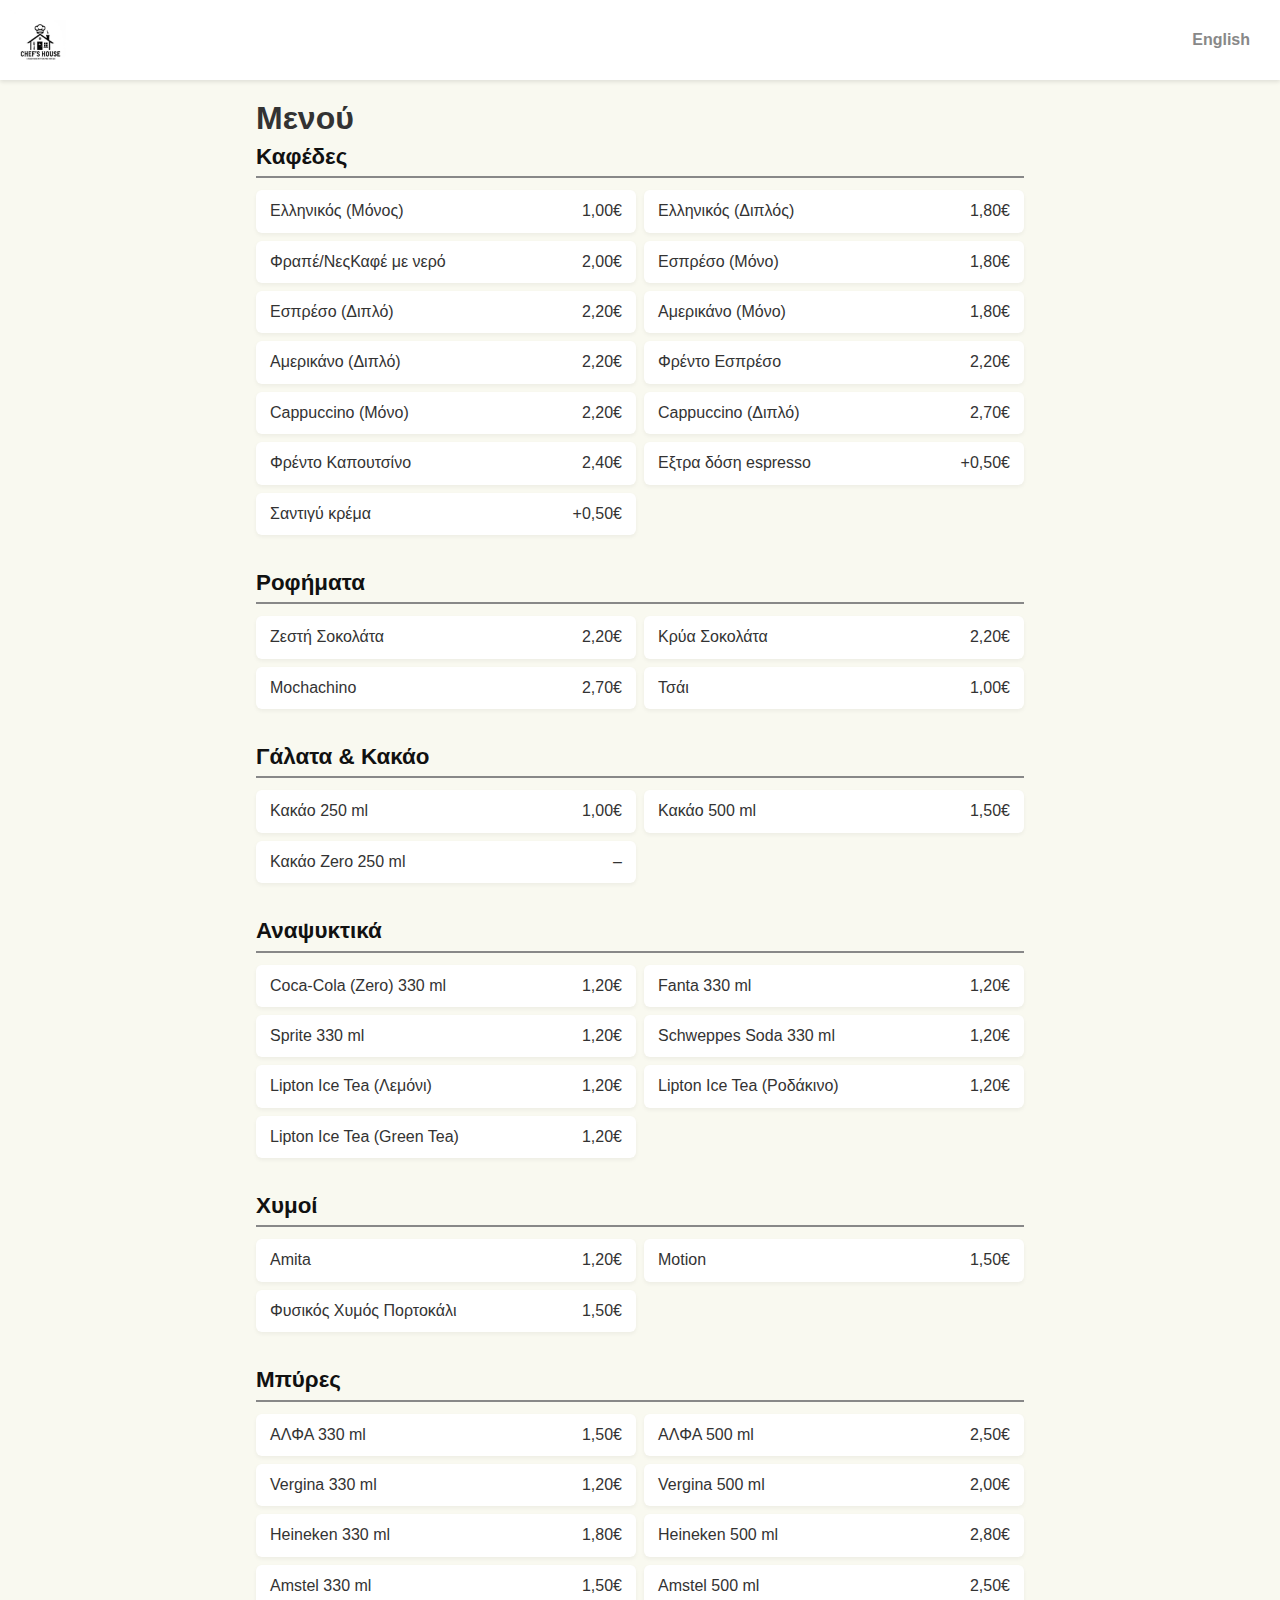
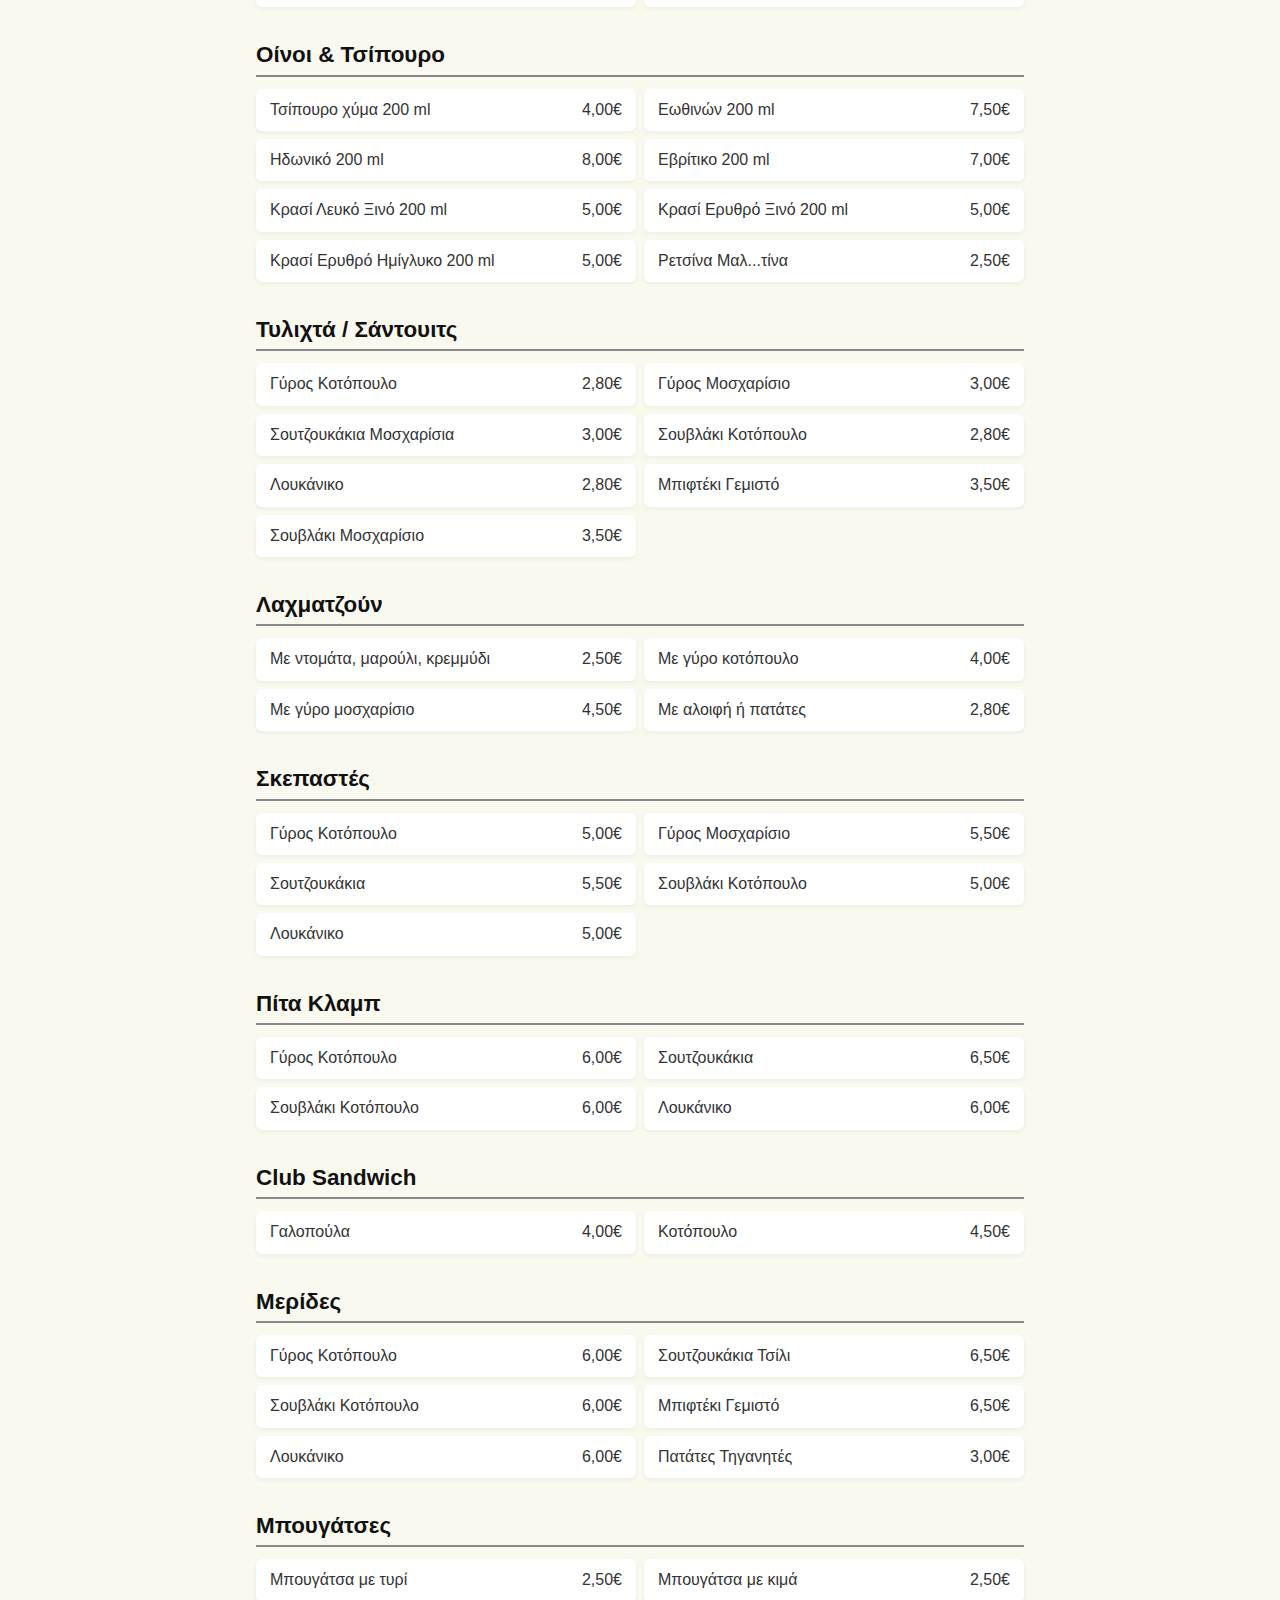
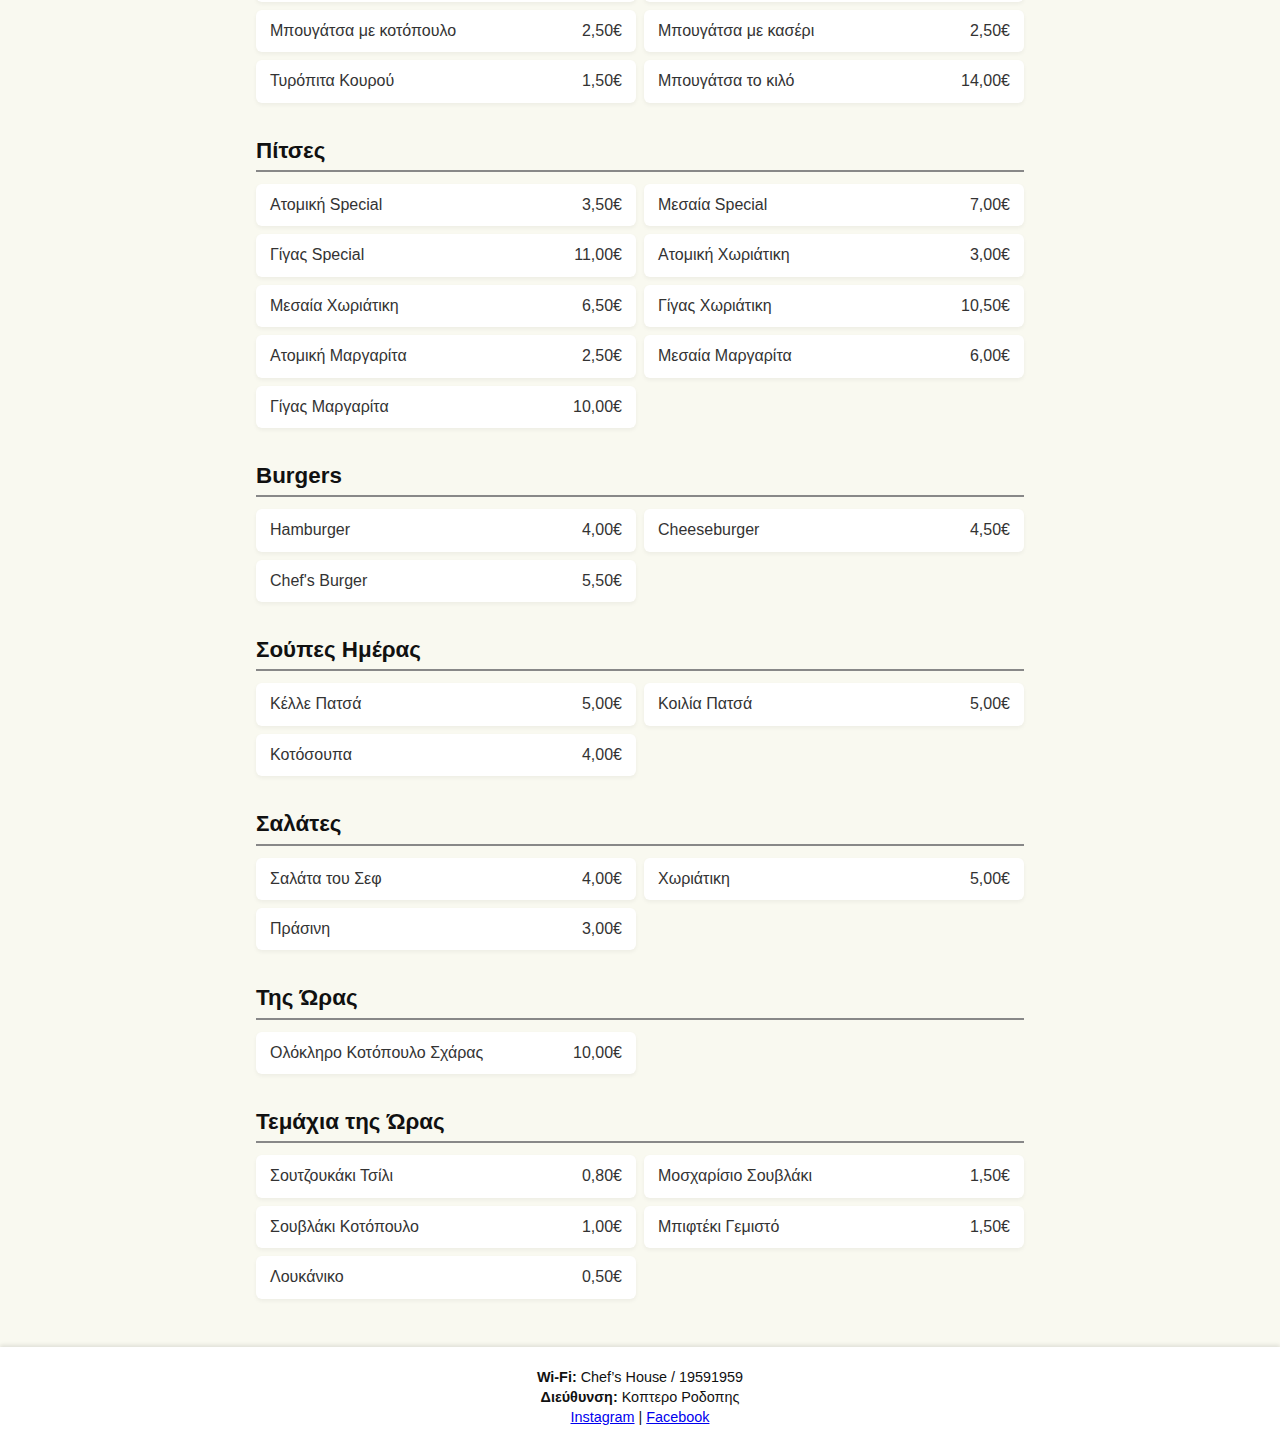
<file: index.html>
<!DOCTYPE html>
<html lang="el">
<head>
  <meta charset="UTF-8"><meta name="viewport" content="width=device-width, initial-scale=1">
  <title>Chef's House Menu</title>
  <link rel="stylesheet" href="styles.css">
</head><body>
  <header>
    <img src="logo.png" alt="Logo">
    <nav><a href="menu_en.html">English</a></nav>
  </header>
  <div class="container">
    <h1>Μενού</h1>
    <section><h2>Καφέδες</h2><div class="items">
      <div class="item"><div class="item-name">Ελληνικός (Μόνος)</div><div class="item-price">1,00€</div></div>
      <div class="item"><div class="item-name">Ελληνικός (Διπλός)</div><div class="item-price">1,80€</div></div>
      <div class="item"><div class="item-name">Φραπέ/ΝεςΚαφέ με νερό</div><div class="item-price">2,00€</div></div>
      <div class="item"><div class="item-name">Εσπρέσο (Μόνο)</div><div class="item-price">1,80€</div></div>
      <div class="item"><div class="item-name">Εσπρέσο (Διπλό)</div><div class="item-price">2,20€</div></div>
      <div class="item"><div class="item-name">Αμερικάνο (Μόνο)</div><div class="item-price">1,80€</div></div>
      <div class="item"><div class="item-name">Αμερικάνο (Διπλό)</div><div class="item-price">2,20€</div></div>
      <div class="item"><div class="item-name">Φρέντο Εσπρέσο</div><div class="item-price">2,20€</div></div>
      <div class="item"><div class="item-name">Cappuccino (Μόνο)</div><div class="item-price">2,20€</div></div>
      <div class="item"><div class="item-name">Cappuccino (Διπλό)</div><div class="item-price">2,70€</div></div>
      <div class="item"><div class="item-name">Φρέντο Καπουτσίνο</div><div class="item-price">2,40€</div></div>
      <div class="item"><div class="item-name">Εξτρα δόση espresso</div><div class="item-price">+0,50€</div></div>
      <div class="item"><div class="item-name">Σαντιγύ κρέμα</div><div class="item-price">+0,50€</div></div>
    </div></section>
    <section><h2>Ροφήματα</h2><div class="items">
      <div class="item"><div class="item-name">Ζεστή Σοκολάτα</div><div class="item-price">2,20€</div></div>
      <div class="item"><div class="item-name">Κρύα Σοκολάτα</div><div class="item-price">2,20€</div></div>
      <div class="item"><div class="item-name">Mochachino</div><div class="item-price">2,70€</div></div>
      <div class="item"><div class="item-name">Τσάι</div><div class="item-price">1,00€</div></div>
    </div></section>
    <section><h2>Γάλατα & Κακάο</h2><div class="items">
      <div class="item"><div class="item-name">Κακάο 250 ml</div><div class="item-price">1,00€</div></div>
      <div class="item"><div class="item-name">Κακάο 500 ml</div><div class="item-price">1,50€</div></div>
      <div class="item"><div class="item-name">Κακάο Zero 250 ml</div><div class="item-price">–</div></div>
    </div></section>
    <section><h2>Αναψυκτικά</h2><div class="items">
      <div class="item"><div class="item-name">Coca-Cola (Zero) 330 ml</div><div class="item-price">1,20€</div></div>
      <div class="item"><div class="item-name">Fanta 330 ml</div><div class="item-price">1,20€</div></div>
      <div class="item"><div class="item-name">Sprite 330 ml</div><div class="item-price">1,20€</div></div>
      <div class="item"><div class="item-name">Schweppes Soda 330 ml</div><div class="item-price">1,20€</div></div>
      <div class="item"><div class="item-name">Lipton Ice Tea (Λεμόνι)</div><div class="item-price">1,20€</div></div>
      <div class="item"><div class="item-name">Lipton Ice Tea (Ροδάκινο)</div><div class="item-price">1,20€</div></div>
      <div class="item"><div class="item-name">Lipton Ice Tea (Green Tea)</div><div class="item-price">1,20€</div></div>
    </div></section>
    <section><h2>Χυμοί</h2><div class="items">
      <div class="item"><div class="item-name">Amita</div><div class="item-price">1,20€</div></div>
      <div class="item"><div class="item-name">Motion</div><div class="item-price">1,50€</div></div>
      <div class="item"><div class="item-name">Φυσικός Χυμός Πορτοκάλι</div><div class="item-price">1,50€</div></div>
    </div></section>
    <section><h2>Μπύρες</h2><div class="items">
      <div class="item"><div class="item-name">ΑΛΦΑ 330 ml</div><div class="item-price">1,50€</div></div>
      <div class="item"><div class="item-name">ΑΛΦΑ 500 ml</div><div class="item-price">2,50€</div></div>
      <div class="item"><div class="item-name">Vergina 330 ml</div><div class="item-price">1,20€</div></div>
      <div class="item"><div class="item-name">Vergina 500 ml</div><div class="item-price">2,00€</div></div>
      <div class="item"><div class="item-name">Heineken 330 ml</div><div class="item-price">1,80€</div></div>
      <div class="item"><div class="item-name">Heineken 500 ml</div><div class="item-price">2,80€</div></div>
      <div class="item"><div class="item-name">Amstel 330 ml</div><div class="item-price">1,50€</div></div>
      <div class="item"><div class="item-name">Amstel 500 ml</div><div class="item-price">2,50€</div></div>
    </div></section>
    <section><h2>Οίνοι & Τσίπουρο</h2><div class="items">
      <div class="item"><div class="item-name">Τσίπουρο χύμα 200 ml</div><div class="item-price">4,00€</div></div>
      <div class="item"><div class="item-name">Eωθινών 200 ml</div><div class="item-price">7,50€</div></div>
      <div class="item"><div class="item-name">Ηδωνικό 200 ml</div><div class="item-price">8,00€</div></div>
      <div class="item"><div class="item-name">Εβρίτικο 200 ml</div><div class="item-price">7,00€</div></div>
      <div class="item"><div class="item-name">Κρασί Λευκό Ξινό 200 ml</div><div class="item-price">5,00€</div></div>
      <div class="item"><div class="item-name">Κρασί Ερυθρό Ξινό 200 ml</div><div class="item-price">5,00€</div></div>
      <div class="item"><div class="item-name">Κρασί Ερυθρό Ημίγλυκο 200 ml</div><div class="item-price">5,00€</div></div>
      <div class="item"><div class="item-name">Ρετσίνα Μαλ...τίνα</div><div class="item-price">2,50€</div></div>
    </div></section>
    <section><h2>Τυλιχτά / Σάντουιτς</h2><div class="items">
      <div class="item"><div class="item-name">Γύρος Κοτόπουλο</div><div class="item-price">2,80€</div></div>
      <div class="item"><div class="item-name">Γύρος Μοσχαρίσιο</div><div class="item-price">3,00€</div></div>
      <div class="item"><div class="item-name">Σουτζουκάκια Μοσχαρίσια</div><div class="item-price">3,00€</div></div>
      <div class="item"><div class="item-name">Σουβλάκι Κοτόπουλο</div><div class="item-price">2,80€</div></div>
      <div class="item"><div class="item-name">Λουκάνικο</div><div class="item-price">2,80€</div></div>
      <div class="item"><div class="item-name">Μπιφτέκι Γεμιστό</div><div class="item-price">3,50€</div></div>
      <div class="item"><div class="item-name">Σουβλάκι Μοσχαρίσιο</div><div class="item-price">3,50€</div></div>
    </div></section>
    <section><h2>Λαχματζούν</h2><div class="items">
      <div class="item"><div class="item-name">Με ντομάτα, μαρούλι, κρεμμύδι</div><div class="item-price">2,50€</div></div>
      <div class="item"><div class="item-name">Με γύρο κοτόπουλο</div><div class="item-price">4,00€</div></div>
      <div class="item"><div class="item-name">Με γύρο μοσχαρίσιο</div><div class="item-price">4,50€</div></div>
      <div class="item"><div class="item-name">Με αλοιφή ή πατάτες</div><div class="item-price">2,80€</div></div>
    </div></section>
    <section><h2>Σκεπαστές</h2><div class="items">
      <div class="item"><div class="item-name">Γύρος Κοτόπουλο</div><div class="item-price">5,00€</div></div>
      <div class="item"><div class="item-name">Γύρος Μοσχαρίσιο</div><div class="item-price">5,50€</div></div>
      <div class="item"><div class="item-name">Σουτζουκάκια</div><div class="item-price">5,50€</div></div>
      <div class="item"><div class="item-name">Σουβλάκι Κοτόπουλο</div><div class="item-price">5,00€</div></div>
      <div class="item"><div class="item-name">Λουκάνικο</div><div class="item-price">5,00€</div></div>
    </div></section>
    <section><h2>Πίτα Κλαμπ</h2><div class="items">
      <div class="item"><div class="item-name">Γύρος Κοτόπουλο</div><div class="item-price">6,00€</div></div>
      <div class="item"><div class="item-name">Σουτζουκάκια</div><div class="item-price">6,50€</div></div>
      <div class="item"><div class="item-name">Σουβλάκι Κοτόπουλο</div><div class="item-price">6,00€</div></div>
      <div class="item"><div class="item-name">Λουκάνικο</div><div class="item-price">6,00€</div></div>
    </div></section>
    <section><h2>Club Sandwich</h2><div class="items">
      <div class="item"><div class="item-name">Γαλοπούλα</div><div class="item-price">4,00€</div></div>
      <div class="item"><div class="item-name">Κοτόπουλο</div><div class="item-price">4,50€</div></div>
    </div></section>
    <section><h2>Μερίδες</h2><div class="items">
      <div class="item"><div class="item-name">Γύρος Κοτόπουλο</div><div class="item-price">6,00€</div></div>
      <div class="item"><div class="item-name">Σουτζουκάκια Τσίλι</div><div class="item-price">6,50€</div></div>
      <div class="item"><div class="item-name">Σουβλάκι Κοτόπουλο</div><div class="item-price">6,00€</div></div>
      <div class="item"><div class="item-name">Μπιφτέκι Γεμιστό</div><div class="item-price">6,50€</div></div>
      <div class="item"><div class="item-name">Λουκάνικο</div><div class="item-price">6,00€</div></div>
      <div class="item"><div class="item-name">Πατάτες Τηγανητές</div><div class="item-price">3,00€</div></div>
    </div></section>
    <section><h2>Μπουγάτσες</h2><div class="items">
      <div class="item"><div class="item-name">Μπουγάτσα με τυρί</div><div class="item-price">2,50€</div></div>
      <div class="item"><div class="item-name">Μπουγάτσα με κιμά</div><div class="item-price">2,50€</div></div>
      <div class="item"><div class="item-name">Μπουγάτσα με κοτόπουλο</div><div class="item-price">2,50€</div></div>
      <div class="item"><div class="item-name">Μπουγάτσα με κασέρι</div><div class="item-price">2,50€</div></div>
      <div class="item"><div class="item-name">Τυρόπιτα Κουρού</div><div class="item-price">1,50€</div></div>
      <div class="item"><div class="item-name">Μπουγάτσα το κιλό</div><div class="item-price">14,00€</div></div>
    </div></section>
    <section><h2>Πίτσες</h2><div class="items">
      <div class="item"><div class="item-name">Ατομική Special</div><div class="item-price">3,50€</div></div>
      <div class="item"><div class="item-name">Μεσαία Special</div><div class="item-price">7,00€</div></div>
      <div class="item"><div class="item-name">Γίγας Special</div><div class="item-price">11,00€</div></div>
      <div class="item"><div class="item-name">Ατομική Χωριάτικη</div><div class="item-price">3,00€</div></div>
      <div class="item"><div class="item-name">Μεσαία Χωριάτικη</div><div class="item-price">6,50€</div></div>
      <div class="item"><div class="item-name">Γίγας Χωριάτικη</div><div class="item-price">10,50€</div></div>
      <div class="item"><div class="item-name">Ατομική Μαργαρίτα</div><div class="item-price">2,50€</div></div>
      <div class="item"><div class="item-name">Μεσαία Μαργαρίτα</div><div class="item-price">6,00€</div></div>
      <div class="item"><div class="item-name">Γίγας Μαργαρίτα</div><div class="item-price">10,00€</div></div>
    </div></section>
    <section><h2>Burgers</h2><div class="items">
      <div class="item"><div class="item-name">Hamburger</div><div class="item-price">4,00€</div></div>
      <div class="item"><div class="item-name">Cheeseburger</div><div class="item-price">4,50€</div></div>
      <div class="item"><div class="item-name">Chef's Burger</div><div class="item-price">5,50€</div></div>
    </div></section>
    <section><h2>Σούπες Ημέρας</h2><div class="items">
      <div class="item"><div class="item-name">Κέλλε Πατσά</div><div class="item-price">5,00€</div></div>
      <div class="item"><div class="item-name">Κοιλία Πατσά</div><div class="item-price">5,00€</div></div>
      <div class="item"><div class="item-name">Κοτόσουπα</div><div class="item-price">4,00€</div></div>
    </div></section>
    <section><h2>Σαλάτες</h2><div class="items">
      <div class="item"><div class="item-name">Σαλάτα του Σεφ</div><div class="item-price">4,00€</div></div>
      <div class="item"><div class="item-name">Χωριάτικη</div><div class="item-price">5,00€</div></div>
      <div class="item"><div class="item-name">Πράσινη</div><div class="item-price">3,00€</div></div>
    </div></section>
    <section><h2>Της Ώρας</h2><div class="items">
      <div class="item"><div class="item-name">Ολόκληρο Κοτόπουλο Σχάρας</div><div class="item-price">10,00€</div></div>
    </div></section>
    <section><h2>Τεμάχια της Ώρας</h2><div class="items">
      <div class="item"><div class="item-name">Σουτζουκάκι Τσίλι</div><div class="item-price">0,80€</div></div>
      <div class="item"><div class="item-name">Μοσχαρίσιο Σουβλάκι</div><div class="item-price">1,50€</div></div>
      <div class="item"><div class="item-name">Σουβλάκι Κοτόπουλο</div><div class="item-price">1,00€</div></div>
      <div class="item"><div class="item-name">Μπιφτέκι Γεμιστό</div><div class="item-price">1,50€</div></div>
      <div class="item"><div class="item-name">Λουκάνικο</div><div class="item-price">0,50€</div></div>
    </div></section>
  </div>
  <footer>
    <p><strong>Wi-Fi:</strong> Chef’s House / 19591959</p>
    <p><strong>Διεύθυνση:</strong> Κοπτερο Ροδοπης</p>
    <p><a href="https://www.instagram.com/chefs.house__?igsh=a2duYXZkZ282cHk3&utm_source=qr" target="_blank">Instagram</a> | <a href="https://www.facebook.com/share/16SbueVHPb/?mibextid=wwXIfr" target="_blank">Facebook</a></p>
  </footer>
</body></html>
</file>
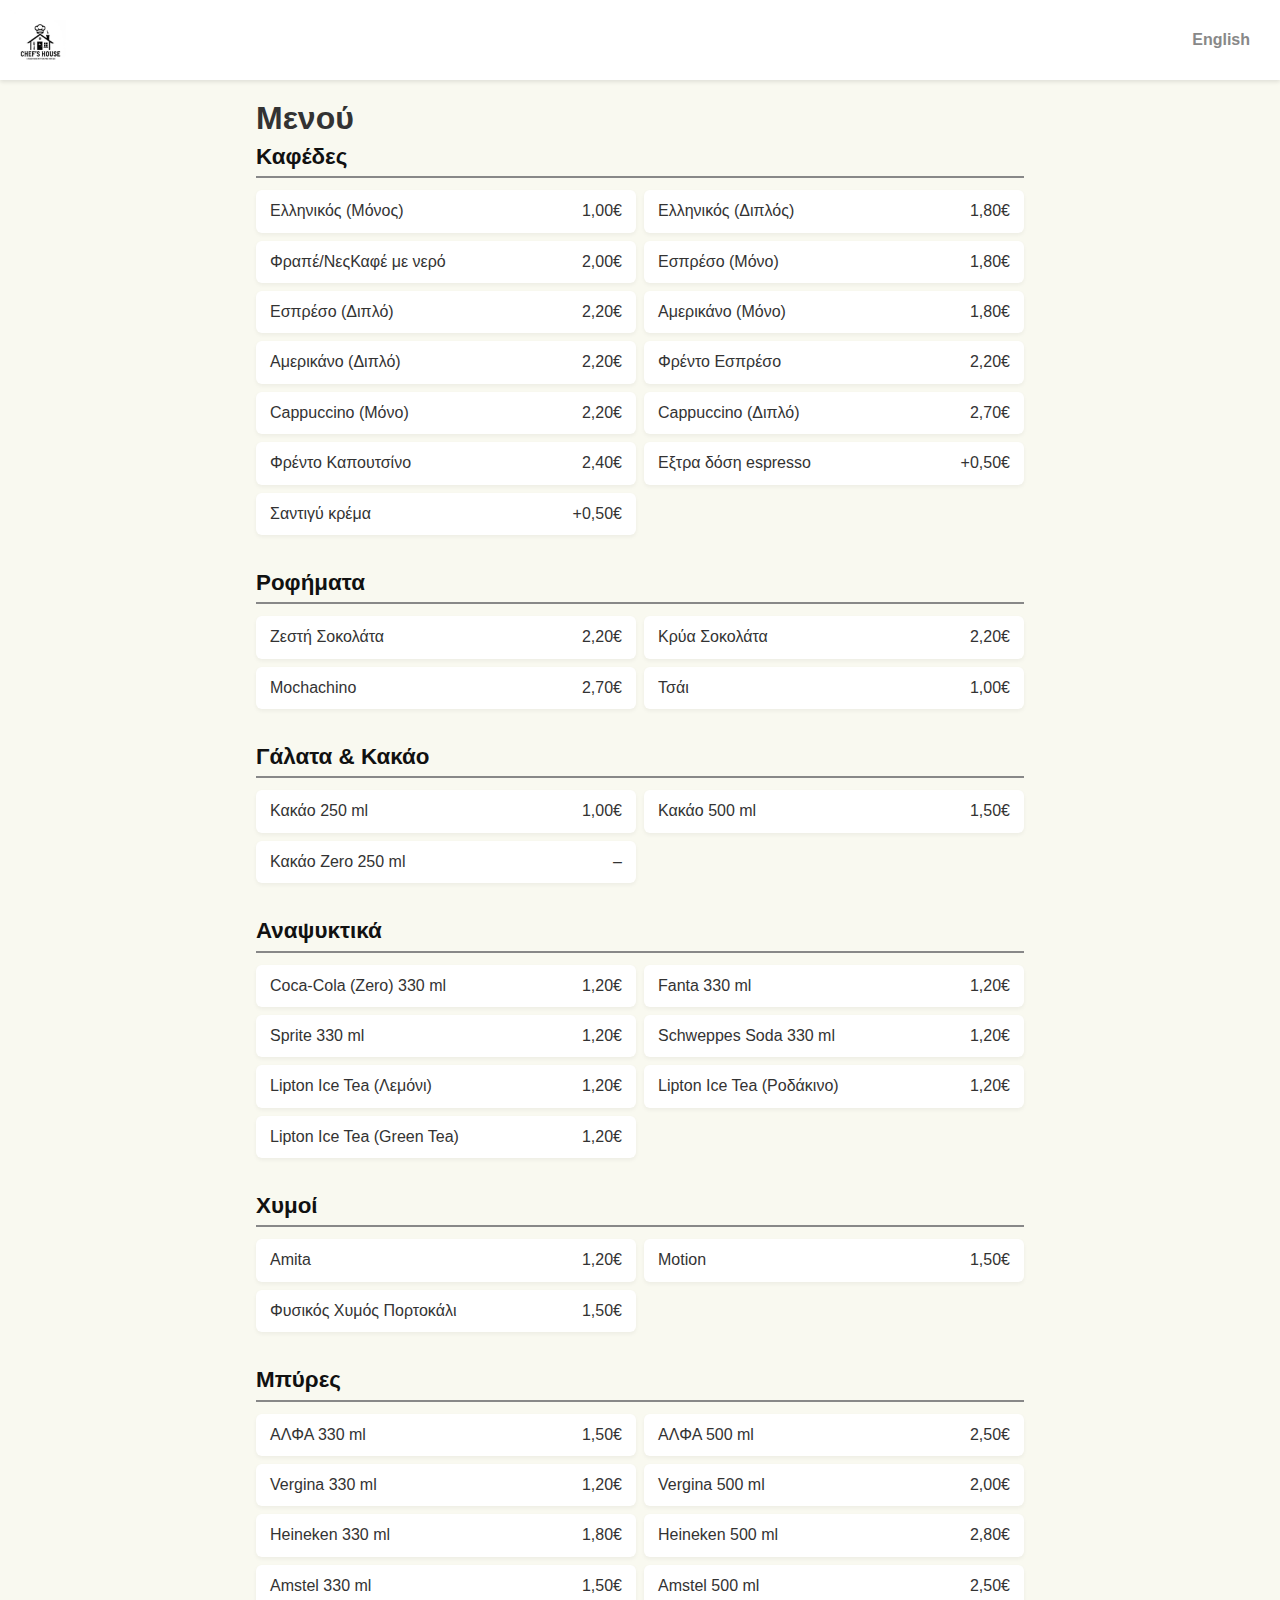
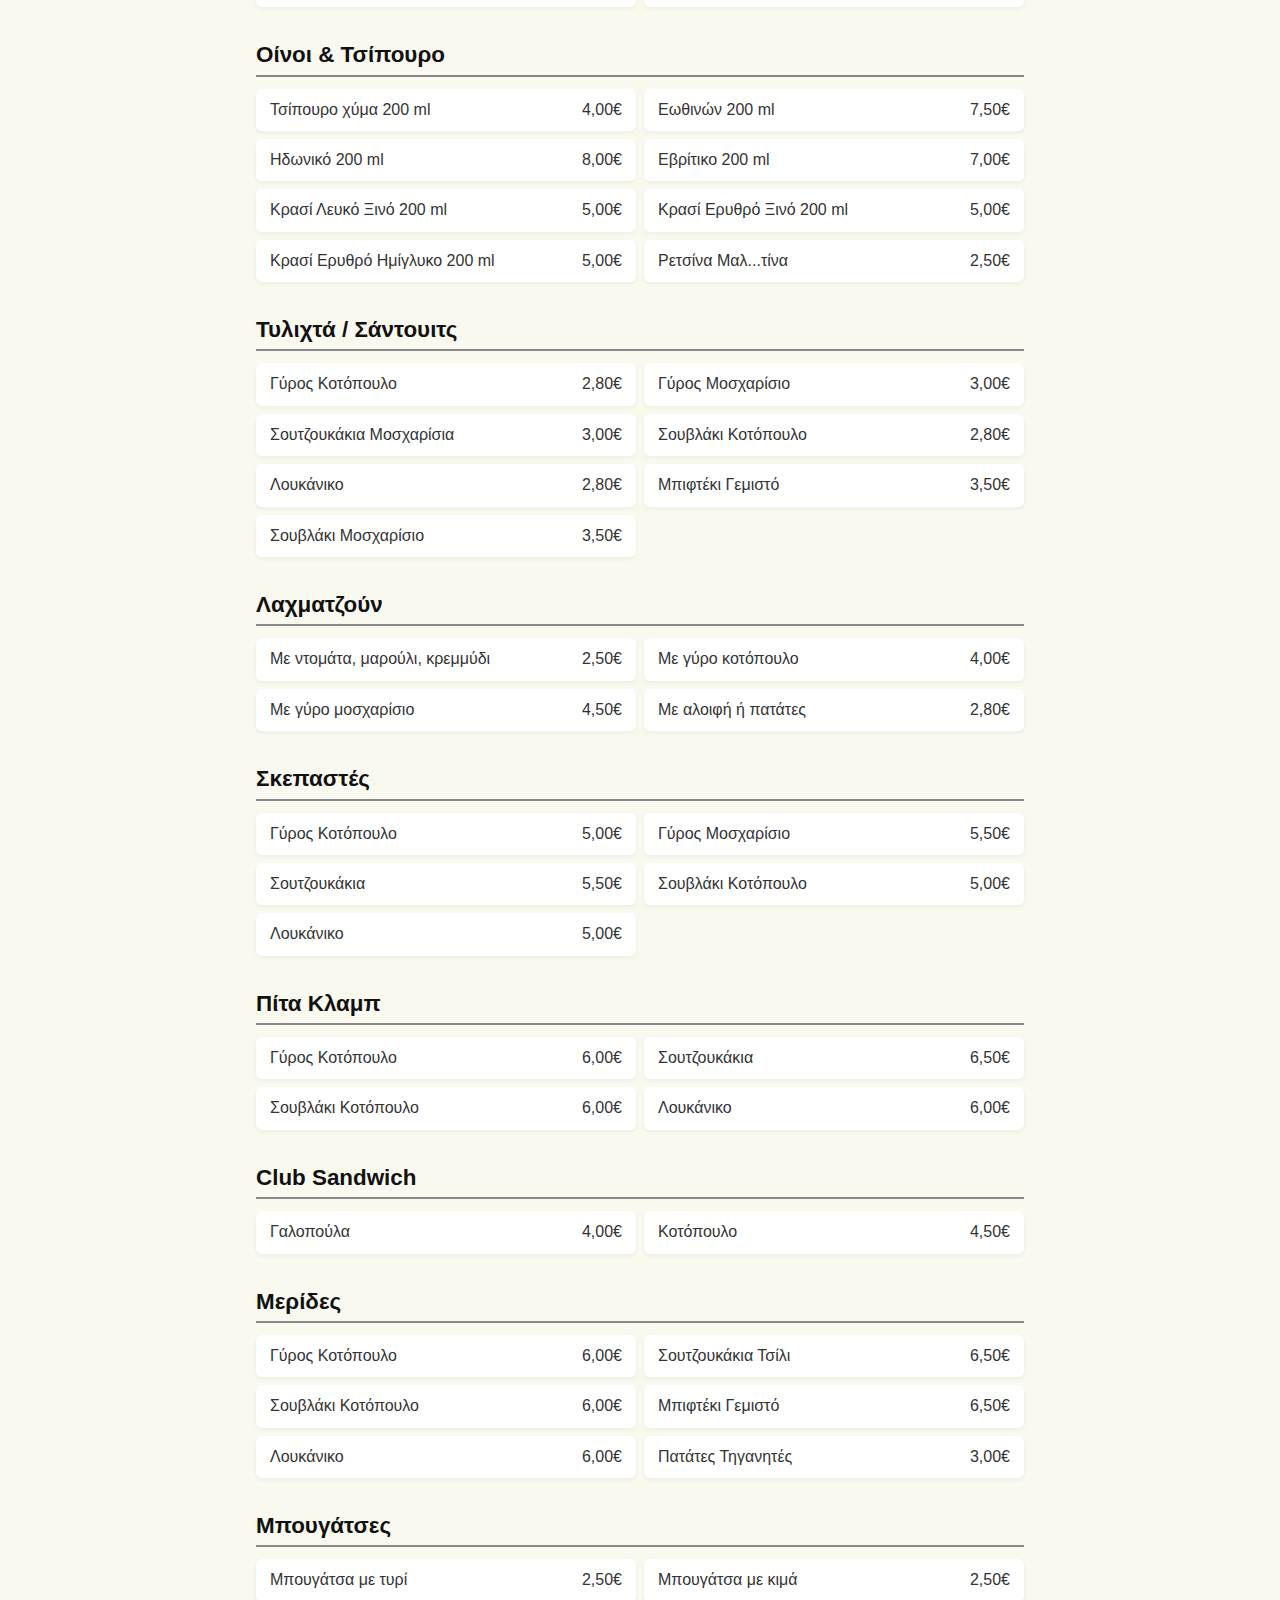
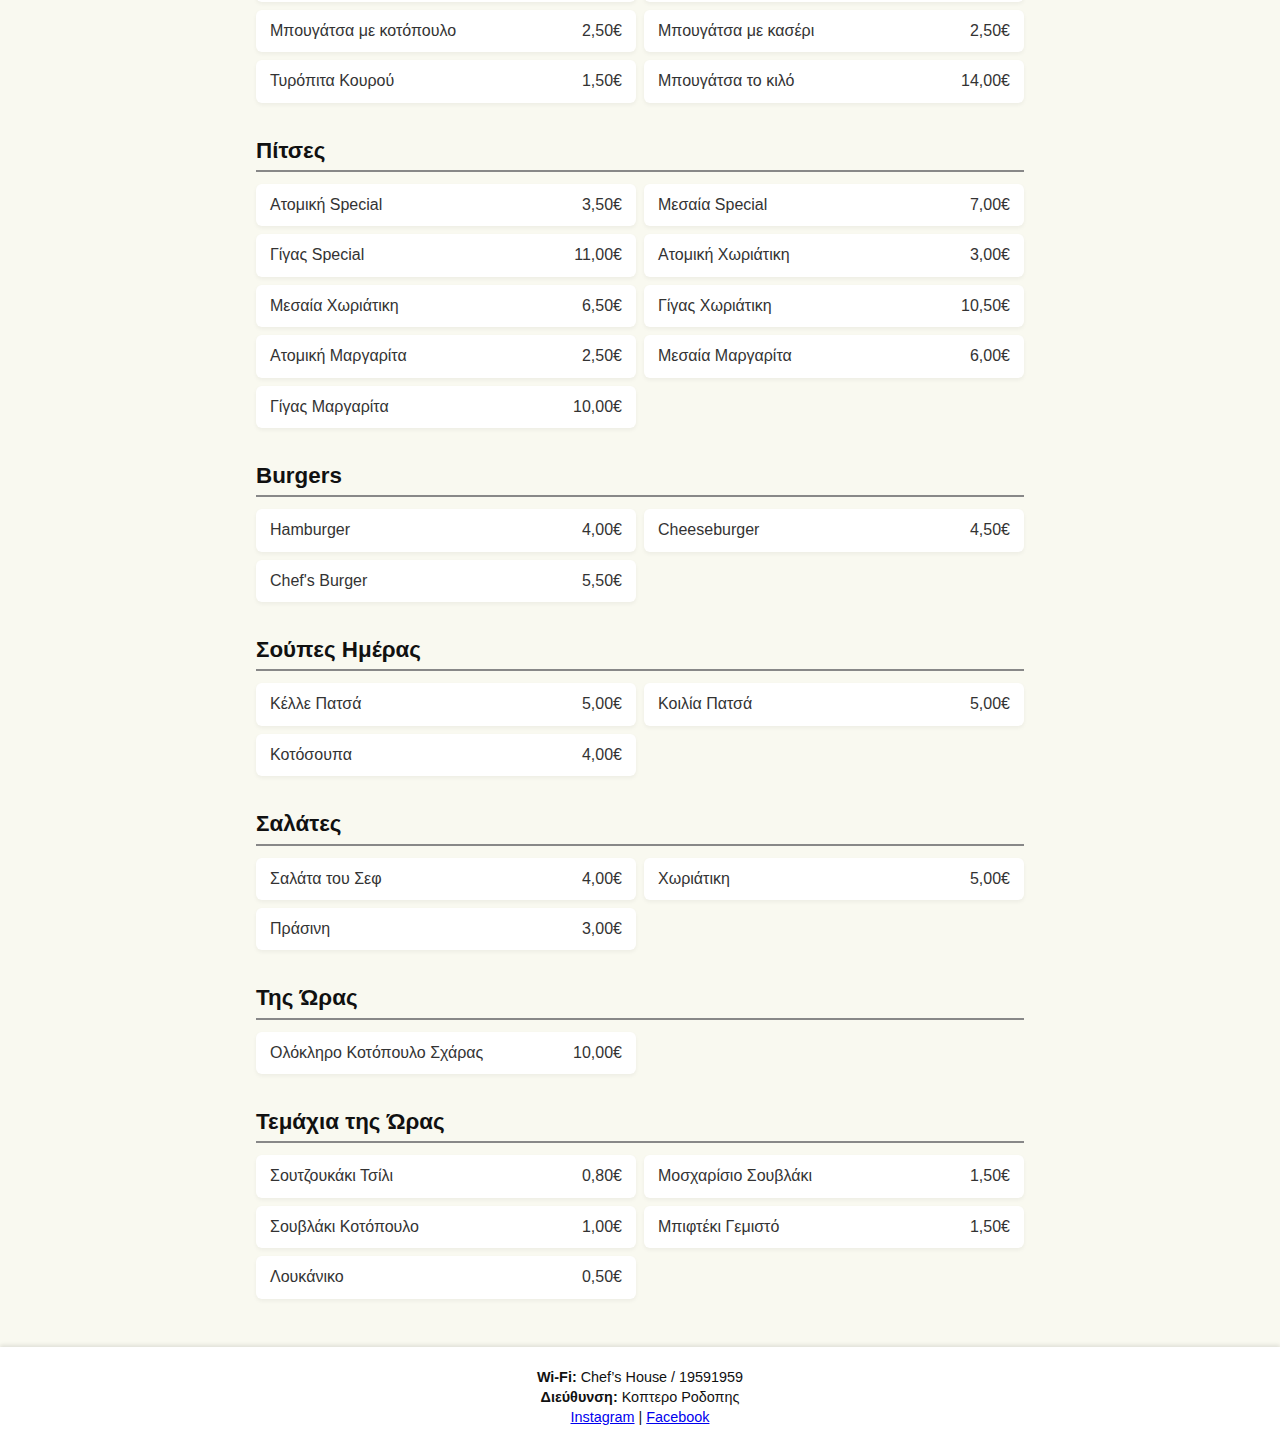
<file: menu_el.html>
<!DOCTYPE html>
<html lang="el">
<head>
  <meta charset="UTF-8"><meta name="viewport" content="width=device-width, initial-scale=1">
  <title>Chef's House Menu</title>
  <link rel="stylesheet" href="styles.css">
</head><body>
  <header>
    <img src="logo.png" alt="Logo">
    <nav><a href="menu_en.html">English</a></nav>
  </header>
  <div class="container">
    <h1>Μενού</h1>
    <section><h2>Καφέδες</h2><div class="items">
      <div class="item"><div class="item-name">Ελληνικός (Μόνος)</div><div class="item-price">1,00€</div></div>
      <div class="item"><div class="item-name">Ελληνικός (Διπλός)</div><div class="item-price">1,80€</div></div>
      <div class="item"><div class="item-name">Φραπέ/ΝεςΚαφέ με νερό</div><div class="item-price">2,00€</div></div>
      <div class="item"><div class="item-name">Εσπρέσο (Μόνο)</div><div class="item-price">1,80€</div></div>
      <div class="item"><div class="item-name">Εσπρέσο (Διπλό)</div><div class="item-price">2,20€</div></div>
      <div class="item"><div class="item-name">Αμερικάνο (Μόνο)</div><div class="item-price">1,80€</div></div>
      <div class="item"><div class="item-name">Αμερικάνο (Διπλό)</div><div class="item-price">2,20€</div></div>
      <div class="item"><div class="item-name">Φρέντο Εσπρέσο</div><div class="item-price">2,20€</div></div>
      <div class="item"><div class="item-name">Cappuccino (Μόνο)</div><div class="item-price">2,20€</div></div>
      <div class="item"><div class="item-name">Cappuccino (Διπλό)</div><div class="item-price">2,70€</div></div>
      <div class="item"><div class="item-name">Φρέντο Καπουτσίνο</div><div class="item-price">2,40€</div></div>
      <div class="item"><div class="item-name">Εξτρα δόση espresso</div><div class="item-price">+0,50€</div></div>
      <div class="item"><div class="item-name">Σαντιγύ κρέμα</div><div class="item-price">+0,50€</div></div>
    </div></section>
    <section><h2>Ροφήματα</h2><div class="items">
      <div class="item"><div class="item-name">Ζεστή Σοκολάτα</div><div class="item-price">2,20€</div></div>
      <div class="item"><div class="item-name">Κρύα Σοκολάτα</div><div class="item-price">2,20€</div></div>
      <div class="item"><div class="item-name">Mochachino</div><div class="item-price">2,70€</div></div>
      <div class="item"><div class="item-name">Τσάι</div><div class="item-price">1,00€</div></div>
    </div></section>
    <section><h2>Γάλατα & Κακάο</h2><div class="items">
      <div class="item"><div class="item-name">Κακάο 250 ml</div><div class="item-price">1,00€</div></div>
      <div class="item"><div class="item-name">Κακάο 500 ml</div><div class="item-price">1,50€</div></div>
      <div class="item"><div class="item-name">Κακάο Zero 250 ml</div><div class="item-price">–</div></div>
    </div></section>
    <section><h2>Αναψυκτικά</h2><div class="items">
      <div class="item"><div class="item-name">Coca-Cola (Zero) 330 ml</div><div class="item-price">1,20€</div></div>
      <div class="item"><div class="item-name">Fanta 330 ml</div><div class="item-price">1,20€</div></div>
      <div class="item"><div class="item-name">Sprite 330 ml</div><div class="item-price">1,20€</div></div>
      <div class="item"><div class="item-name">Schweppes Soda 330 ml</div><div class="item-price">1,20€</div></div>
      <div class="item"><div class="item-name">Lipton Ice Tea (Λεμόνι)</div><div class="item-price">1,20€</div></div>
      <div class="item"><div class="item-name">Lipton Ice Tea (Ροδάκινο)</div><div class="item-price">1,20€</div></div>
      <div class="item"><div class="item-name">Lipton Ice Tea (Green Tea)</div><div class="item-price">1,20€</div></div>
    </div></section>
    <section><h2>Χυμοί</h2><div class="items">
      <div class="item"><div class="item-name">Amita</div><div class="item-price">1,20€</div></div>
      <div class="item"><div class="item-name">Motion</div><div class="item-price">1,50€</div></div>
      <div class="item"><div class="item-name">Φυσικός Χυμός Πορτοκάλι</div><div class="item-price">1,50€</div></div>
    </div></section>
    <section><h2>Μπύρες</h2><div class="items">
      <div class="item"><div class="item-name">ΑΛΦΑ 330 ml</div><div class="item-price">1,50€</div></div>
      <div class="item"><div class="item-name">ΑΛΦΑ 500 ml</div><div class="item-price">2,50€</div></div>
      <div class="item"><div class="item-name">Vergina 330 ml</div><div class="item-price">1,20€</div></div>
      <div class="item"><div class="item-name">Vergina 500 ml</div><div class="item-price">2,00€</div></div>
      <div class="item"><div class="item-name">Heineken 330 ml</div><div class="item-price">1,80€</div></div>
      <div class="item"><div class="item-name">Heineken 500 ml</div><div class="item-price">2,80€</div></div>
      <div class="item"><div class="item-name">Amstel 330 ml</div><div class="item-price">1,50€</div></div>
      <div class="item"><div class="item-name">Amstel 500 ml</div><div class="item-price">2,50€</div></div>
    </div></section>
    <section><h2>Οίνοι & Τσίπουρο</h2><div class="items">
      <div class="item"><div class="item-name">Τσίπουρο χύμα 200 ml</div><div class="item-price">4,00€</div></div>
      <div class="item"><div class="item-name">Eωθινών 200 ml</div><div class="item-price">7,50€</div></div>
      <div class="item"><div class="item-name">Ηδωνικό 200 ml</div><div class="item-price">8,00€</div></div>
      <div class="item"><div class="item-name">Εβρίτικο 200 ml</div><div class="item-price">7,00€</div></div>
      <div class="item"><div class="item-name">Κρασί Λευκό Ξινό 200 ml</div><div class="item-price">5,00€</div></div>
      <div class="item"><div class="item-name">Κρασί Ερυθρό Ξινό 200 ml</div><div class="item-price">5,00€</div></div>
      <div class="item"><div class="item-name">Κρασί Ερυθρό Ημίγλυκο 200 ml</div><div class="item-price">5,00€</div></div>
      <div class="item"><div class="item-name">Ρετσίνα Μαλ...τίνα</div><div class="item-price">2,50€</div></div>
    </div></section>
    <section><h2>Τυλιχτά / Σάντουιτς</h2><div class="items">
      <div class="item"><div class="item-name">Γύρος Κοτόπουλο</div><div class="item-price">2,80€</div></div>
      <div class="item"><div class="item-name">Γύρος Μοσχαρίσιο</div><div class="item-price">3,00€</div></div>
      <div class="item"><div class="item-name">Σουτζουκάκια Μοσχαρίσια</div><div class="item-price">3,00€</div></div>
      <div class="item"><div class="item-name">Σουβλάκι Κοτόπουλο</div><div class="item-price">2,80€</div></div>
      <div class="item"><div class="item-name">Λουκάνικο</div><div class="item-price">2,80€</div></div>
      <div class="item"><div class="item-name">Μπιφτέκι Γεμιστό</div><div class="item-price">3,50€</div></div>
      <div class="item"><div class="item-name">Σουβλάκι Μοσχαρίσιο</div><div class="item-price">3,50€</div></div>
    </div></section>
    <section><h2>Λαχματζούν</h2><div class="items">
      <div class="item"><div class="item-name">Με ντομάτα, μαρούλι, κρεμμύδι</div><div class="item-price">2,50€</div></div>
      <div class="item"><div class="item-name">Με γύρο κοτόπουλο</div><div class="item-price">4,00€</div></div>
      <div class="item"><div class="item-name">Με γύρο μοσχαρίσιο</div><div class="item-price">4,50€</div></div>
      <div class="item"><div class="item-name">Με αλοιφή ή πατάτες</div><div class="item-price">2,80€</div></div>
    </div></section>
    <section><h2>Σκεπαστές</h2><div class="items">
      <div class="item"><div class="item-name">Γύρος Κοτόπουλο</div><div class="item-price">5,00€</div></div>
      <div class="item"><div class="item-name">Γύρος Μοσχαρίσιο</div><div class="item-price">5,50€</div></div>
      <div class="item"><div class="item-name">Σουτζουκάκια</div><div class="item-price">5,50€</div></div>
      <div class="item"><div class="item-name">Σουβλάκι Κοτόπουλο</div><div class="item-price">5,00€</div></div>
      <div class="item"><div class="item-name">Λουκάνικο</div><div class="item-price">5,00€</div></div>
    </div></section>
    <section><h2>Πίτα Κλαμπ</h2><div class="items">
      <div class="item"><div class="item-name">Γύρος Κοτόπουλο</div><div class="item-price">6,00€</div></div>
      <div class="item"><div class="item-name">Σουτζουκάκια</div><div class="item-price">6,50€</div></div>
      <div class="item"><div class="item-name">Σουβλάκι Κοτόπουλο</div><div class="item-price">6,00€</div></div>
      <div class="item"><div class="item-name">Λουκάνικο</div><div class="item-price">6,00€</div></div>
    </div></section>
    <section><h2>Club Sandwich</h2><div class="items">
      <div class="item"><div class="item-name">Γαλοπούλα</div><div class="item-price">4,00€</div></div>
      <div class="item"><div class="item-name">Κοτόπουλο</div><div class="item-price">4,50€</div></div>
    </div></section>
    <section><h2>Μερίδες</h2><div class="items">
      <div class="item"><div class="item-name">Γύρος Κοτόπουλο</div><div class="item-price">6,00€</div></div>
      <div class="item"><div class="item-name">Σουτζουκάκια Τσίλι</div><div class="item-price">6,50€</div></div>
      <div class="item"><div class="item-name">Σουβλάκι Κοτόπουλο</div><div class="item-price">6,00€</div></div>
      <div class="item"><div class="item-name">Μπιφτέκι Γεμιστό</div><div class="item-price">6,50€</div></div>
      <div class="item"><div class="item-name">Λουκάνικο</div><div class="item-price">6,00€</div></div>
      <div class="item"><div class="item-name">Πατάτες Τηγανητές</div><div class="item-price">3,00€</div></div>
    </div></section>
    <section><h2>Μπουγάτσες</h2><div class="items">
      <div class="item"><div class="item-name">Μπουγάτσα με τυρί</div><div class="item-price">2,50€</div></div>
      <div class="item"><div class="item-name">Μπουγάτσα με κιμά</div><div class="item-price">2,50€</div></div>
      <div class="item"><div class="item-name">Μπουγάτσα με κοτόπουλο</div><div class="item-price">2,50€</div></div>
      <div class="item"><div class="item-name">Μπουγάτσα με κασέρι</div><div class="item-price">2,50€</div></div>
      <div class="item"><div class="item-name">Τυρόπιτα Κουρού</div><div class="item-price">1,50€</div></div>
      <div class="item"><div class="item-name">Μπουγάτσα το κιλό</div><div class="item-price">14,00€</div></div>
    </div></section>
    <section><h2>Πίτσες</h2><div class="items">
      <div class="item"><div class="item-name">Ατομική Special</div><div class="item-price">3,50€</div></div>
      <div class="item"><div class="item-name">Μεσαία Special</div><div class="item-price">7,00€</div></div>
      <div class="item"><div class="item-name">Γίγας Special</div><div class="item-price">11,00€</div></div>
      <div class="item"><div class="item-name">Ατομική Χωριάτικη</div><div class="item-price">3,00€</div></div>
      <div class="item"><div class="item-name">Μεσαία Χωριάτικη</div><div class="item-price">6,50€</div></div>
      <div class="item"><div class="item-name">Γίγας Χωριάτικη</div><div class="item-price">10,50€</div></div>
      <div class="item"><div class="item-name">Ατομική Μαργαρίτα</div><div class="item-price">2,50€</div></div>
      <div class="item"><div class="item-name">Μεσαία Μαργαρίτα</div><div class="item-price">6,00€</div></div>
      <div class="item"><div class="item-name">Γίγας Μαργαρίτα</div><div class="item-price">10,00€</div></div>
    </div></section>
    <section><h2>Burgers</h2><div class="items">
      <div class="item"><div class="item-name">Hamburger</div><div class="item-price">4,00€</div></div>
      <div class="item"><div class="item-name">Cheeseburger</div><div class="item-price">4,50€</div></div>
      <div class="item"><div class="item-name">Chef's Burger</div><div class="item-price">5,50€</div></div>
    </div></section>
    <section><h2>Σούπες Ημέρας</h2><div class="items">
      <div class="item"><div class="item-name">Κέλλε Πατσά</div><div class="item-price">5,00€</div></div>
      <div class="item"><div class="item-name">Κοιλία Πατσά</div><div class="item-price">5,00€</div></div>
      <div class="item"><div class="item-name">Κοτόσουπα</div><div class="item-price">4,00€</div></div>
    </div></section>
    <section><h2>Σαλάτες</h2><div class="items">
      <div class="item"><div class="item-name">Σαλάτα του Σεφ</div><div class="item-price">4,00€</div></div>
      <div class="item"><div class="item-name">Χωριάτικη</div><div class="item-price">5,00€</div></div>
      <div class="item"><div class="item-name">Πράσινη</div><div class="item-price">3,00€</div></div>
    </div></section>
    <section><h2>Της Ώρας</h2><div class="items">
      <div class="item"><div class="item-name">Ολόκληρο Κοτόπουλο Σχάρας</div><div class="item-price">10,00€</div></div>
    </div></section>
    <section><h2>Τεμάχια της Ώρας</h2><div class="items">
      <div class="item"><div class="item-name">Σουτζουκάκι Τσίλι</div><div class="item-price">0,80€</div></div>
      <div class="item"><div class="item-name">Μοσχαρίσιο Σουβλάκι</div><div class="item-price">1,50€</div></div>
      <div class="item"><div class="item-name">Σουβλάκι Κοτόπουλο</div><div class="item-price">1,00€</div></div>
      <div class="item"><div class="item-name">Μπιφτέκι Γεμιστό</div><div class="item-price">1,50€</div></div>
      <div class="item"><div class="item-name">Λουκάνικο</div><div class="item-price">0,50€</div></div>
    </div></section>
  </div>
  <footer>
    <p><strong>Wi-Fi:</strong> Chef’s House / 19591959</p>
    <p><strong>Διεύθυνση:</strong> Κοπτερο Ροδοπης</p>
    <p><a href="https://www.instagram.com/chefs.house__?igsh=a2duYXZkZ282cHk3&utm_source=qr" target="_blank">Instagram</a> | <a href="https://www.facebook.com/share/16SbueVHPb/?mibextid=wwXIfr" target="_blank">Facebook</a></p>
  </footer>
</body></html>
</file>
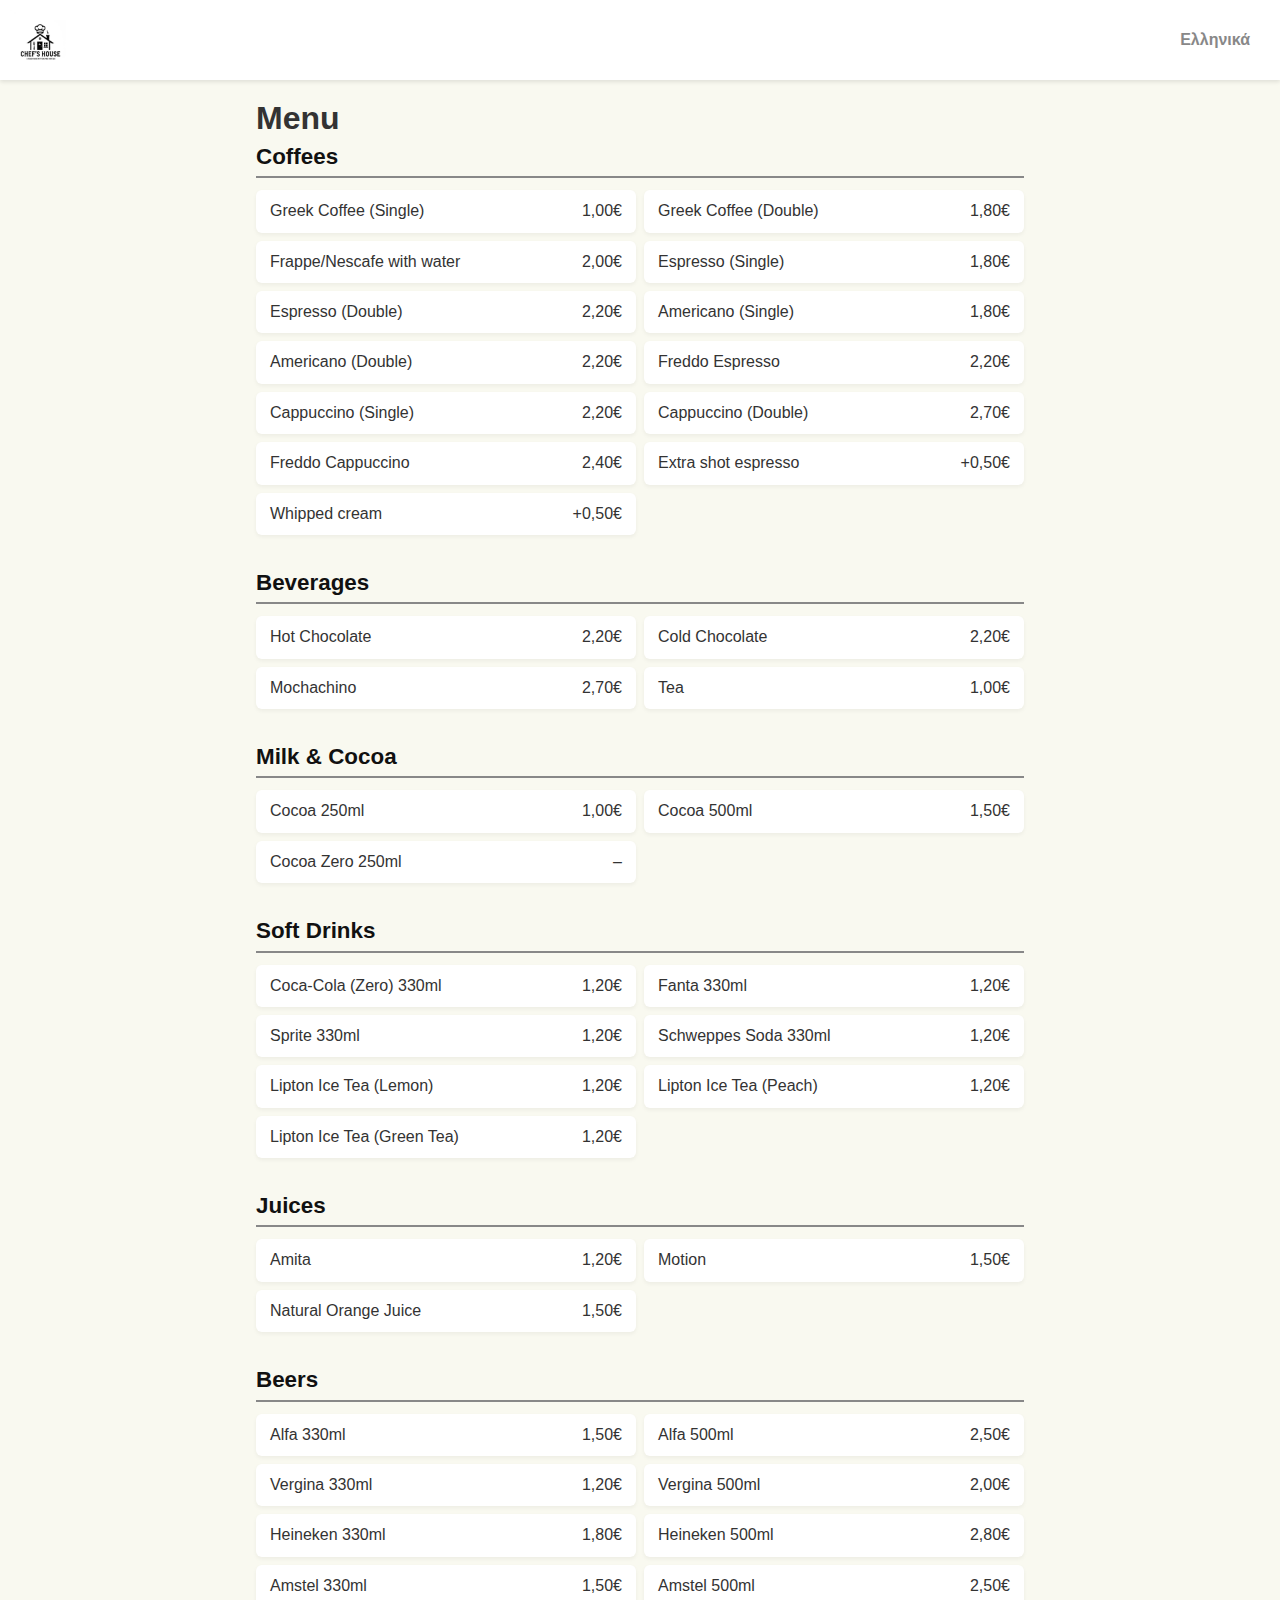
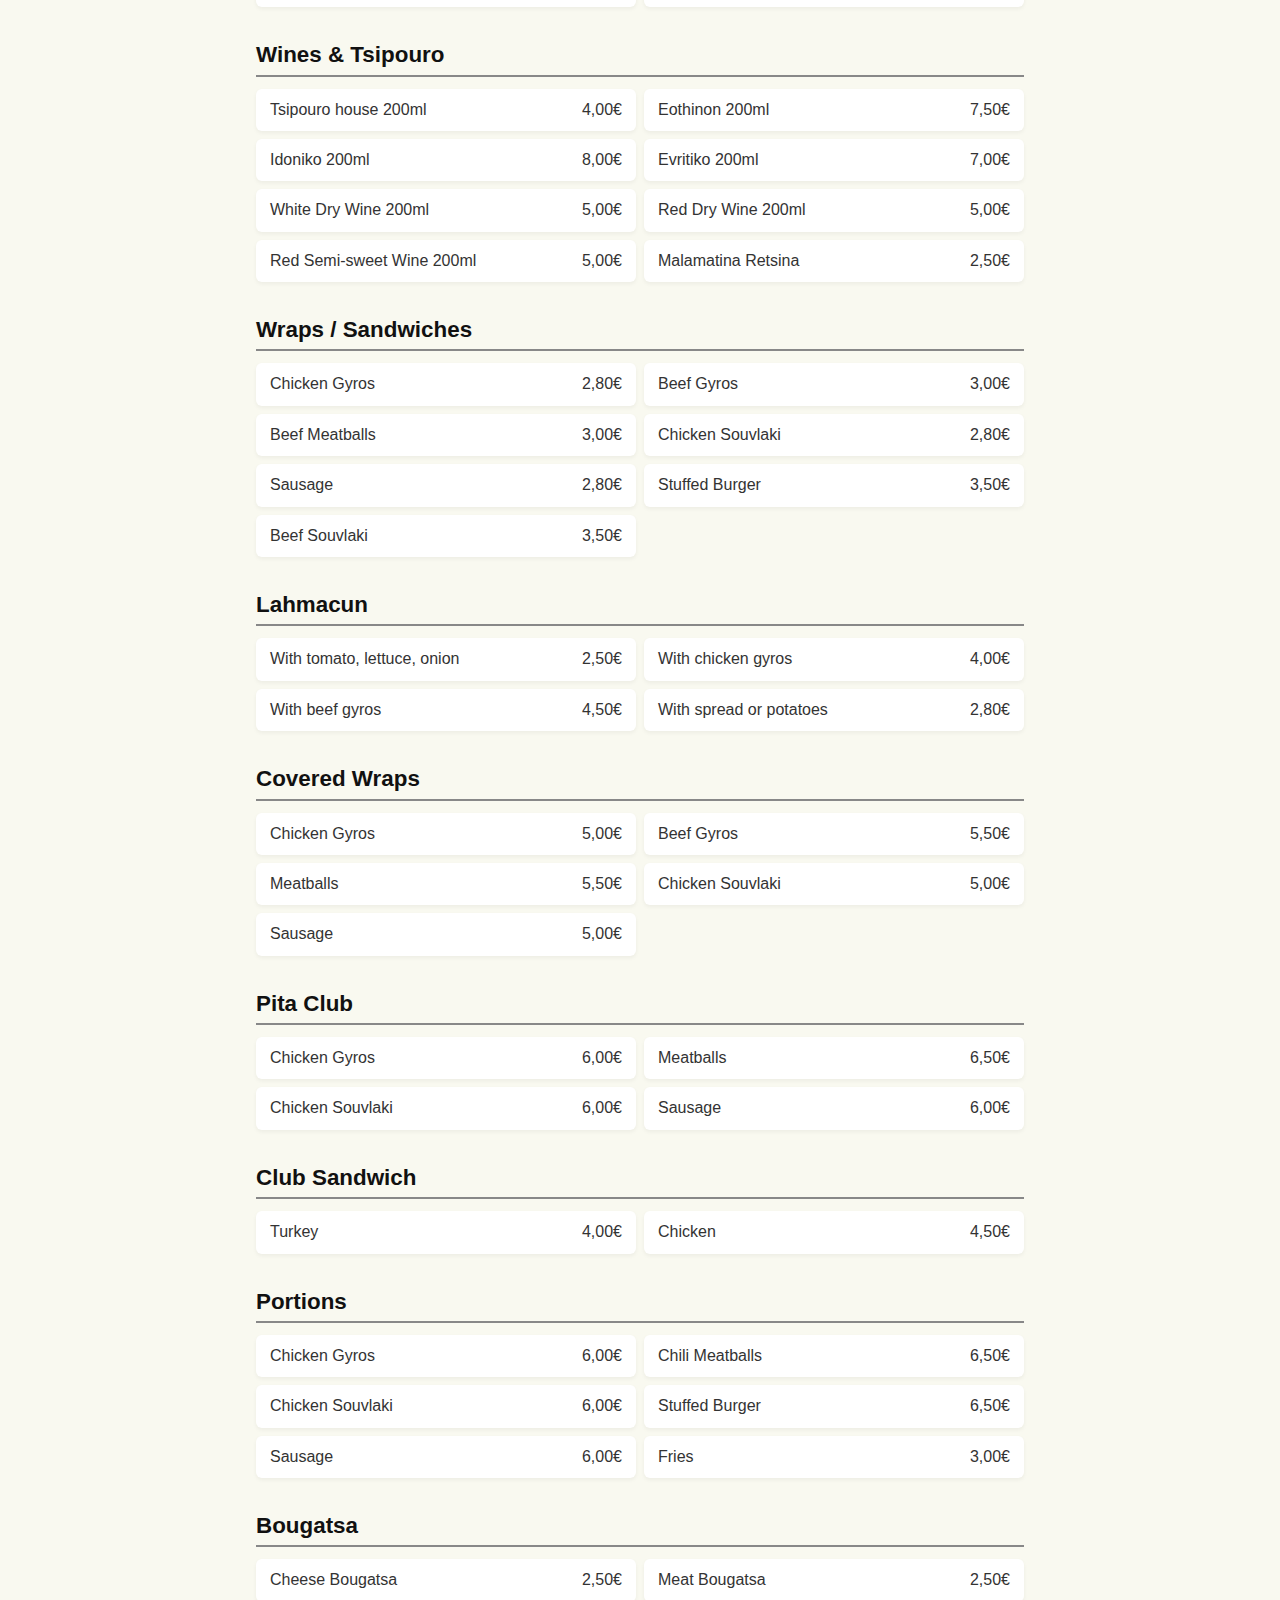
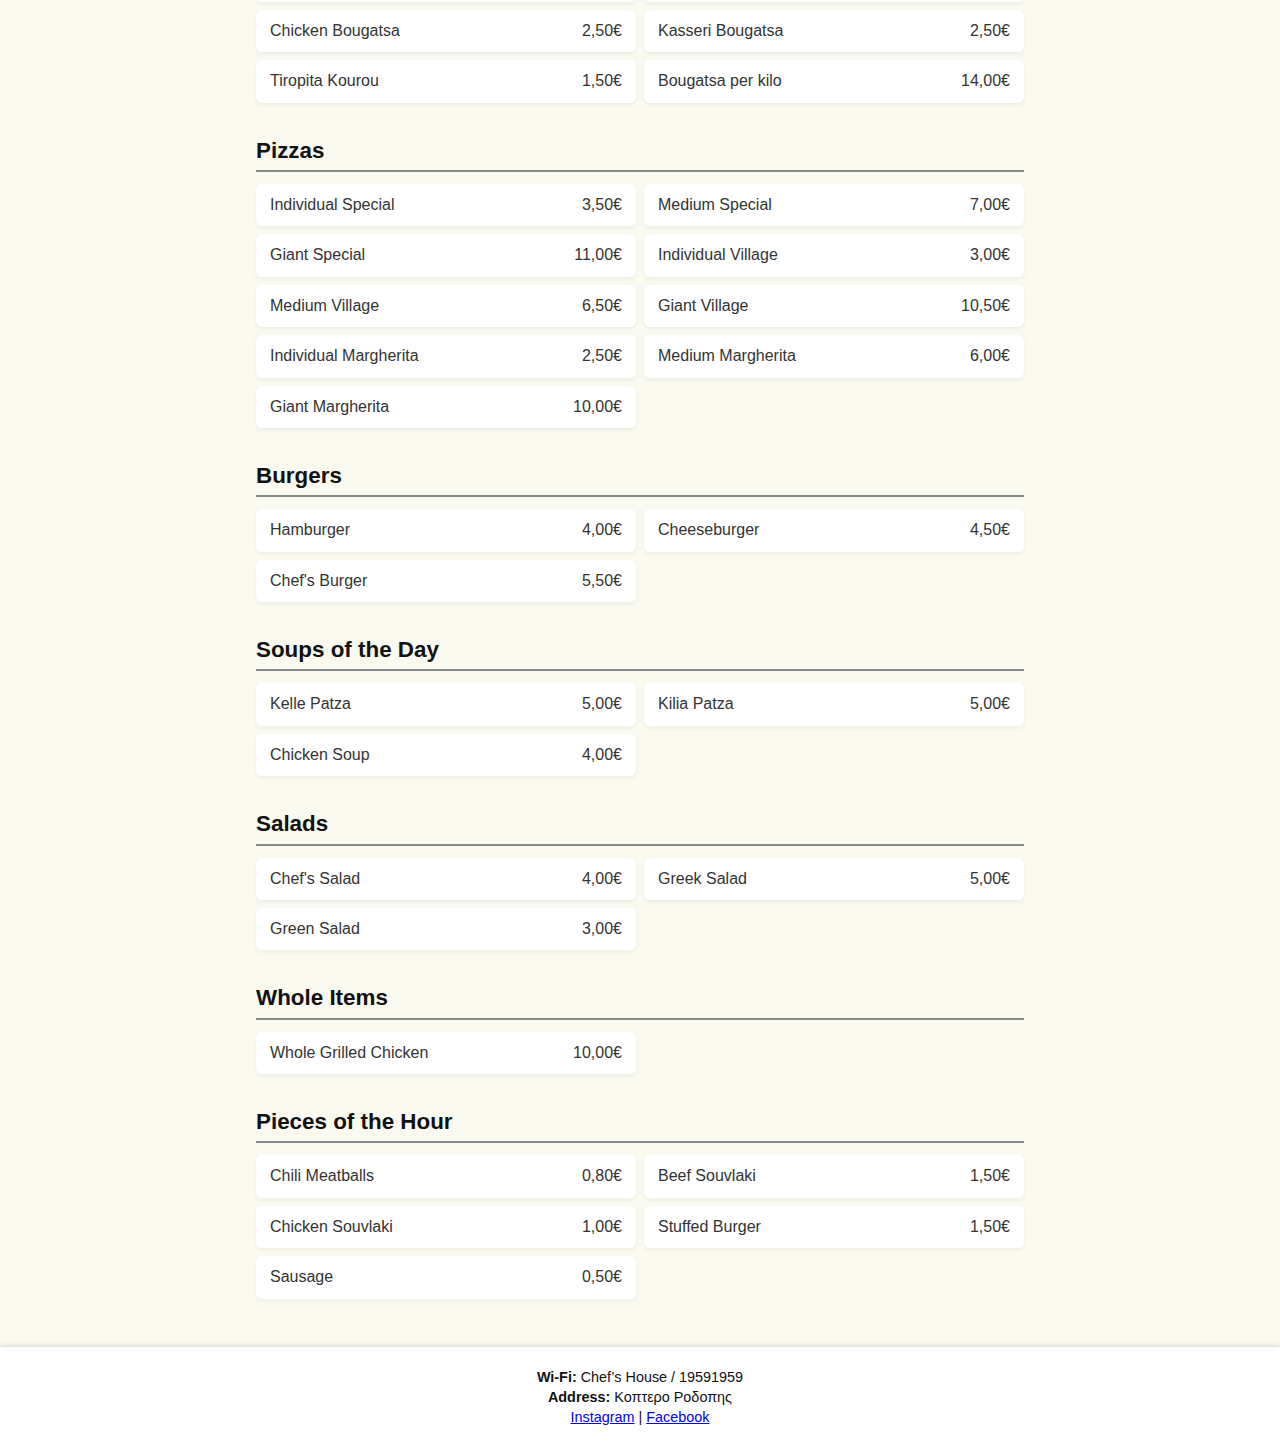
<file: menu_en.html>
<!DOCTYPE html>
<html lang="en">
<head>
  <meta charset="UTF-8"><meta name="viewport" content="width=device-width, initial-scale=1">
  <title>Chef's House Menu</title>
  <link rel="stylesheet" href="styles.css">
</head><body>
  <header>
    <img src="logo.png" alt="Logo">
    <nav><a href="menu_el.html">Ελληνικά</a></nav>
  </header>
  <div class="container">
    <h1>Menu</h1>
    <section><h2>Coffees</h2><div class="items">
      <div class="item"><div class="item-name">Greek Coffee (Single)</div><div class="item-price">1,00€</div></div>
      <div class="item"><div class="item-name">Greek Coffee (Double)</div><div class="item-price">1,80€</div></div>
      <div class="item"><div class="item-name">Frappe/Nescafe with water</div><div class="item-price">2,00€</div></div>
      <div class="item"><div class="item-name">Espresso (Single)</div><div class="item-price">1,80€</div></div>
      <div class="item"><div class="item-name">Espresso (Double)</div><div class="item-price">2,20€</div></div>
      <div class="item"><div class="item-name">Americano (Single)</div><div class="item-price">1,80€</div></div>
      <div class="item"><div class="item-name">Americano (Double)</div><div class="item-price">2,20€</div></div>
      <div class="item"><div class="item-name">Freddo Espresso</div><div class="item-price">2,20€</div></div>
      <div class="item"><div class="item-name">Cappuccino (Single)</div><div class="item-price">2,20€</div></div>
      <div class="item"><div class="item-name">Cappuccino (Double)</div><div class="item-price">2,70€</div></div>
      <div class="item"><div class="item-name">Freddo Cappuccino</div><div class="item-price">2,40€</div></div>
      <div class="item"><div class="item-name">Extra shot espresso</div><div class="item-price">+0,50€</div></div>
      <div class="item"><div class="item-name">Whipped cream</div><div class="item-price">+0,50€</div></div>
    </div></section>
    <section><h2>Beverages</h2><div class="items">
      <div class="item"><div class="item-name">Hot Chocolate</div><div class="item-price">2,20€</div></div>
      <div class="item"><div class="item-name">Cold Chocolate</div><div class="item-price">2,20€</div></div>
      <div class="item"><div class="item-name">Mochachino</div><div class="item-price">2,70€</div></div>
      <div class="item"><div class="item-name">Tea</div><div class="item-price">1,00€</div></div>
    </div></section>
    <section><h2>Milk & Cocoa</h2><div class="items">
      <div class="item"><div class="item-name">Cocoa 250ml</div><div class="item-price">1,00€</div></div>
      <div class="item"><div class="item-name">Cocoa 500ml</div><div class="item-price">1,50€</div></div>
      <div class="item"><div class="item-name">Cocoa Zero 250ml</div><div class="item-price">–</div></div>
    </div></section>
    <section><h2>Soft Drinks</h2><div class="items">
      <div class="item"><div class="item-name">Coca-Cola (Zero) 330ml</div><div class="item-price">1,20€</div></div>
      <div class="item"><div class="item-name">Fanta 330ml</div><div class="item-price">1,20€</div></div>
      <div class="item"><div class="item-name">Sprite 330ml</div><div class="item-price">1,20€</div></div>
      <div class="item"><div class="item-name">Schweppes Soda 330ml</div><div class="item-price">1,20€</div></div>
      <div class="item"><div class="item-name">Lipton Ice Tea (Lemon)</div><div class="item-price">1,20€</div></div>
      <div class="item"><div class="item-name">Lipton Ice Tea (Peach)</div><div class="item-price">1,20€</div></div>
      <div class="item"><div class="item-name">Lipton Ice Tea (Green Tea)</div><div class="item-price">1,20€</div></div>
    </div></section>
    <section><h2>Juices</h2><div class="items">
      <div class="item"><div class="item-name">Amita</div><div class="item-price">1,20€</div></div>
      <div class="item"><div class="item-name">Motion</div><div class="item-price">1,50€</div></div>
      <div class="item"><div class="item-name">Natural Orange Juice</div><div class="item-price">1,50€</div></div>
    </div></section>
    <section><h2>Beers</h2><div class="items">
      <div class="item"><div class="item-name">Alfa 330ml</div><div class="item-price">1,50€</div></div>
      <div class="item"><div class="item-name">Alfa 500ml</div><div class="item-price">2,50€</div></div>
      <div class="item"><div class="item-name">Vergina 330ml</div><div class="item-price">1,20€</div></div>
      <div class="item"><div class="item-name">Vergina 500ml</div><div class="item-price">2,00€</div></div>
      <div class="item"><div class="item-name">Heineken 330ml</div><div class="item-price">1,80€</div></div>
      <div class="item"><div class="item-name">Heineken 500ml</div><div class="item-price">2,80€</div></div>
      <div class="item"><div class="item-name">Amstel 330ml</div><div class="item-price">1,50€</div></div>
      <div class="item"><div class="item-name">Amstel 500ml</div><div class="item-price">2,50€</div></div>
    </div></section>
    <section><h2>Wines & Tsipouro</h2><div class="items">
      <div class="item"><div class="item-name">Tsipouro house 200ml</div><div class="item-price">4,00€</div></div>
      <div class="item"><div class="item-name">Eothinon 200ml</div><div class="item-price">7,50€</div></div>
      <div class="item"><div class="item-name">Idoniko 200ml</div><div class="item-price">8,00€</div></div>
      <div class="item"><div class="item-name">Evritiko 200ml</div><div class="item-price">7,00€</div></div>
      <div class="item"><div class="item-name">White Dry Wine 200ml</div><div class="item-price">5,00€</div></div>
      <div class="item"><div class="item-name">Red Dry Wine 200ml</div><div class="item-price">5,00€</div></div>
      <div class="item"><div class="item-name">Red Semi-sweet Wine 200ml</div><div class="item-price">5,00€</div></div>
      <div class="item"><div class="item-name">Malamatina Retsina</div><div class="item-price">2,50€</div></div>
    </div></section>
    <section><h2>Wraps / Sandwiches</h2><div class="items">
      <div class="item"><div class="item-name">Chicken Gyros</div><div class="item-price">2,80€</div></div>
      <div class="item"><div class="item-name">Beef Gyros</div><div class="item-price">3,00€</div></div>
      <div class="item"><div class="item-name">Beef Meatballs</div><div class="item-price">3,00€</div></div>
      <div class="item"><div class="item-name">Chicken Souvlaki</div><div class="item-price">2,80€</div></div>
      <div class="item"><div class="item-name">Sausage</div><div class="item-price">2,80€</div></div>
      <div class="item"><div class="item-name">Stuffed Burger</div><div class="item-price">3,50€</div></div>
      <div class="item"><div class="item-name">Beef Souvlaki</div><div class="item-price">3,50€</div></div>
    </div></section>
    <section><h2>Lahmacun</h2><div class="items">
      <div class="item"><div class="item-name">With tomato, lettuce, onion</div><div class="item-price">2,50€</div></div>
      <div class="item"><div class="item-name">With chicken gyros</div><div class="item-price">4,00€</div></div>
      <div class="item"><div class="item-name">With beef gyros</div><div class="item-price">4,50€</div></div>
      <div class="item"><div class="item-name">With spread or potatoes</div><div class="item-price">2,80€</div></div>
    </div></section>
    <section><h2>Covered Wraps</h2><div class="items">
      <div class="item"><div class="item-name">Chicken Gyros</div><div class="item-price">5,00€</div></div>
      <div class="item"><div class="item-name">Beef Gyros</div><div class="item-price">5,50€</div></div>
      <div class="item"><div class="item-name">Meatballs</div><div class="item-price">5,50€</div></div>
      <div class="item"><div class="item-name">Chicken Souvlaki</div><div class="item-price">5,00€</div></div>
      <div class="item"><div class="item-name">Sausage</div><div class="item-price">5,00€</div></div>
    </div></section>
    <section><h2>Pita Club</h2><div class="items">
      <div class="item"><div class="item-name">Chicken Gyros</div><div class="item-price">6,00€</div></div>
      <div class="item"><div class="item-name">Meatballs</div><div class="item-price">6,50€</div></div>
      <div class="item"><div class="item-name">Chicken Souvlaki</div><div class="item-price">6,00€</div></div>
      <div class="item"><div class="item-name">Sausage</div><div class="item-price">6,00€</div></div>
    </div></section>
    <section><h2>Club Sandwich</h2><div class="items">
      <div class="item"><div class="item-name">Turkey</div><div class="item-price">4,00€</div></div>
      <div class="item"><div class="item-name">Chicken</div><div class="item-price">4,50€</div></div>
    </div></section>
    <section><h2>Portions</h2><div class="items">
      <div class="item"><div class="item-name">Chicken Gyros</div><div class="item-price">6,00€</div></div>
      <div class="item"><div class="item-name">Chili Meatballs</div><div class="item-price">6,50€</div></div>
      <div class="item"><div class="item-name">Chicken Souvlaki</div><div class="item-price">6,00€</div></div>
      <div class="item"><div class="item-name">Stuffed Burger</div><div class="item-price">6,50€</div></div>
      <div class="item"><div class="item-name">Sausage</div><div class="item-price">6,00€</div></div>
      <div class="item"><div class="item-name">Fries</div><div class="item-price">3,00€</div></div>
    </div></section>
    <section><h2>Bougatsa</h2><div class="items">
      <div class="item"><div class="item-name">Cheese Bougatsa</div><div class="item-price">2,50€</div></div>
      <div class="item"><div class="item-name">Meat Bougatsa</div><div class="item-price">2,50€</div></div>
      <div class="item"><div class="item-name">Chicken Bougatsa</div><div class="item-price">2,50€</div></div>
      <div class="item"><div class="item-name">Kasseri Bougatsa</div><div class="item-price">2,50€</div></div>
      <div class="item"><div class="item-name">Tiropita Kourou</div><div class="item-price">1,50€</div></div>
      <div class="item"><div class="item-name">Bougatsa per kilo</div><div class="item-price">14,00€</div></div>
    </div></section>
    <section><h2>Pizzas</h2><div class="items">
      <div class="item"><div class="item-name">Individual Special</div><div class="item-price">3,50€</div></div>
      <div class="item"><div class="item-name">Medium Special</div><div class="item-price">7,00€</div></div>
      <div class="item"><div class="item-name">Giant Special</div><div class="item-price">11,00€</div></div>
      <div class="item"><div class="item-name">Individual Village</div><div class="item-price">3,00€</div></div>
      <div class="item"><div class="item-name">Medium Village</div><div class="item-price">6,50€</div></div>
      <div class="item"><div class="item-name">Giant Village</div><div class="item-price">10,50€</div></div>
      <div class="item"><div class="item-name">Individual Margherita</div><div class="item-price">2,50€</div></div>
      <div class="item"><div class="item-name">Medium Margherita</div><div class="item-price">6,00€</div></div>
      <div class="item"><div class="item-name">Giant Margherita</div><div class="item-price">10,00€</div></div>
    </div></section>
    <section><h2>Burgers</h2><div class="items">
      <div class="item"><div class="item-name">Hamburger</div><div class="item-price">4,00€</div></div>
      <div class="item"><div class="item-name">Cheeseburger</div><div class="item-price">4,50€</div></div>
      <div class="item"><div class="item-name">Chef's Burger</div><div class="item-price">5,50€</div></div>
    </div></section>
    <section><h2>Soups of the Day</h2><div class="items">
      <div class="item"><div class="item-name">Kelle Patza</div><div class="item-price">5,00€</div></div>
      <div class="item"><div class="item-name">Kilia Patza</div><div class="item-price">5,00€</div></div>
      <div class="item"><div class="item-name">Chicken Soup</div><div class="item-price">4,00€</div></div>
    </div></section>
    <section><h2>Salads</h2><div class="items">
      <div class="item"><div class="item-name">Chef's Salad</div><div class="item-price">4,00€</div></div>
      <div class="item"><div class="item-name">Greek Salad</div><div class="item-price">5,00€</div></div>
      <div class="item"><div class="item-name">Green Salad</div><div class="item-price">3,00€</div></div>
    </div></section>
    <section><h2>Whole Items</h2><div class="items">
      <div class="item"><div class="item-name">Whole Grilled Chicken</div><div class="item-price">10,00€</div></div>
    </div></section>
    <section><h2>Pieces of the Hour</h2><div class="items">
      <div class="item"><div class="item-name">Chili Meatballs</div><div class="item-price">0,80€</div></div>
      <div class="item"><div class="item-name">Beef Souvlaki</div><div class="item-price">1,50€</div></div>
      <div class="item"><div class="item-name">Chicken Souvlaki</div><div class="item-price">1,00€</div></div>
      <div class="item"><div class="item-name">Stuffed Burger</div><div class="item-price">1,50€</div></div>
      <div class="item"><div class="item-name">Sausage</div><div class="item-price">0,50€</div></div>
    </div></section>
  </div>
  <footer>
    <p><strong>Wi-Fi:</strong> Chef’s House / 19591959</p>
    <p><strong>Address:</strong> Κοπτερο Ροδοπης</p>
    <p><a href="https://www.instagram.com/chefs.house__?igsh=a2duYXZkZ282cHk3&utm_source=qr" target="_blank">Instagram</a> | <a href="https://www.facebook.com/share/16SbueVHPb/?mibextid=wwXIfr" target="_blank">Facebook</a></p>
  </footer>
</body></html>
</file>
<file: styles.css>
:root { --bg:#f9f9f0; --card:#fff; --text:#333; --heading:#111; --accent:#888; --logo-height:60px; }
*{box-sizing:border-box;margin:0;padding:0;}
body{font-family:Arial,sans-serif;background:var(--bg);color:var(--text);line-height:1.4;}
header{display:flex;align-items:center;justify-content:space-between;padding:10px;background:var(--card);box-shadow:0 2px 4px rgba(0,0,0,0.1);}
header img{height:var(--logo-height);}
nav{padding:10px;text-align:center;background:var(--card);}
nav a{margin:0 10px;color:var(--accent);text-decoration:none;font-weight:bold;}
.container{max-width:800px;margin:auto;padding:16px;}
section{margin-bottom:32px;}
section h2{font-size:1.4em;margin-bottom:12px;color:var(--heading);border-bottom:2px solid var(--accent);padding-bottom:4px;}
.items{display:grid;grid-template-columns:1fr;gap:8px;}
.item{background:var(--card);padding:10px 14px;border-radius:6px;display:flex;justify-content:space-between;align-items:center;box-shadow:0 2px 4px rgba(0,0,0,0.05);}
.item-name{font-weight:500;}
.item-price{font-weight:400;}
footer{padding:20px;text-align:center;background:var(--card);font-size:0.9em;color:var(--heading);box-shadow:0 -2px 4px rgba(0,0,0,0.1);}
@media(min-width:600px){.items{grid-template-columns:1fr 1fr;}}
</file>
